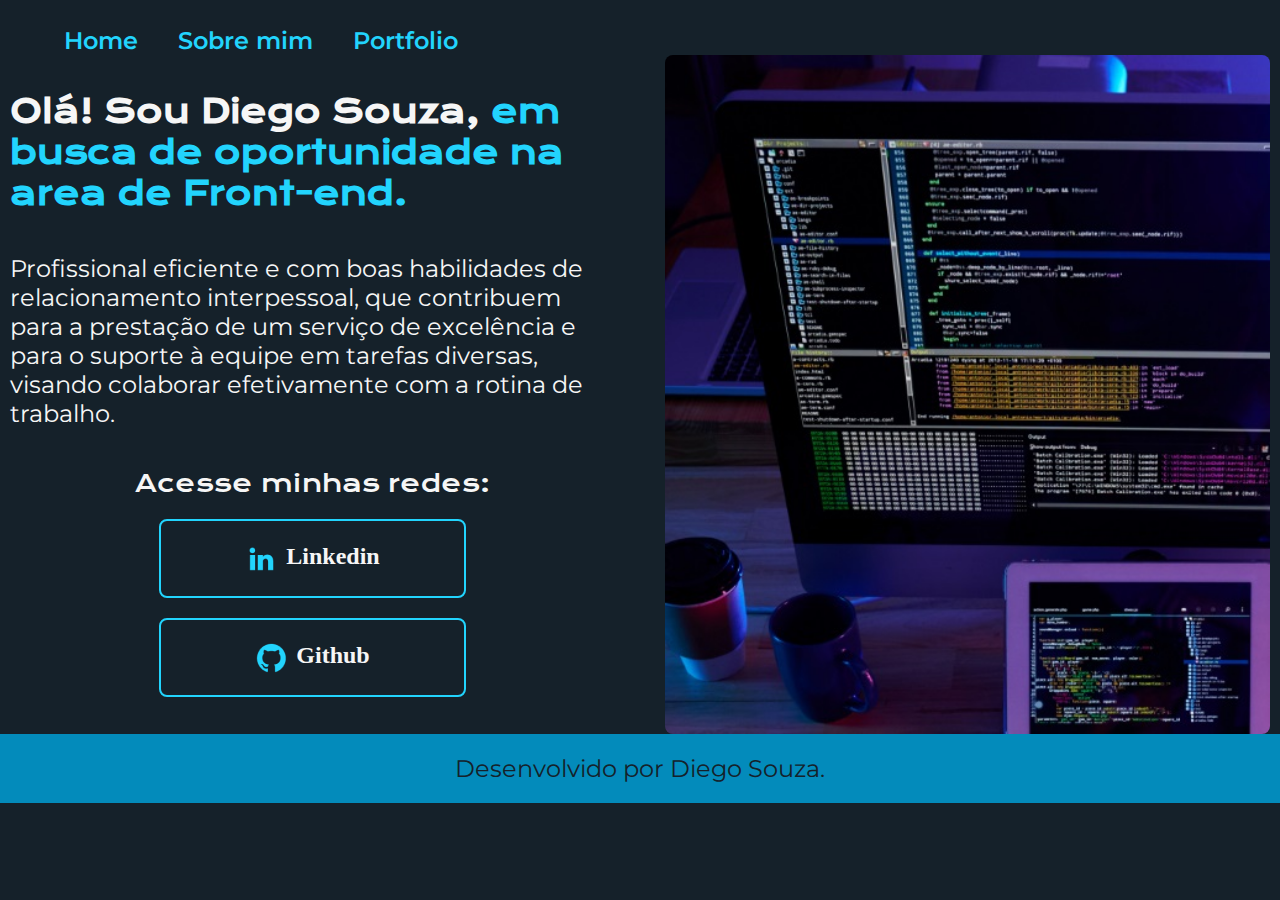
<file: index.html>
<!DOCTYPE html>
<html lang="pt-br">
<head>
    <meta charset="UTF-8">
    <meta name="viewport" content="width=device-width, initial-scale=1.0">
    <title>Portfolio</title>
    <link rel="stylesheet" href="./styles/style.css">
    <link rel="stylesheet" href="./styles/responsivo.css">
    
</head>
<body>
    <header class="cabecalho">
        <nav class="cabecalho__menu">
            <a class="cabecalho__menu__link" href="index.html">Home</a>  
            <a class="cabecalho__menu__link" href="about.html">Sobre mim</a> 
            <a class="cabecalho__menu__link" href="portfolio.html">Portfolio</a> 
        </nav>
    </header>
    <main class="container">
        <section class="container__conteudo">
            <h1 class="container__conteudo__titulo"> Olá! Sou Diego Souza, <strong class="destaque__titulo">em busca de oportunidade na area de Front-end.</strong></h1>
            <p class="container__conteudo__texto">Profissional eficiente e com boas habilidades de relacionamento interpessoal, que contribuem para a prestação de um serviço de excelência e para o suporte à equipe em tarefas diversas, visando colaborar efetivamente com a rotina de trabalho.</p>

            <div class="container__links">
                <h2 class="container__links__subtitulo">Acesse minhas redes:</h2>
                <a class="container__links__navegacao" href="https://linkedin.com/in/diego-souza-devv">
                    <img src="./assets/linkedin.png" alt="logo Linkedin">
                    Linkedin
                </a>

                <a class="container__links__navegacao" href="https://github.com/diegofpolis">
                    <img src="./assets/github.png" alt="logo github">
                    Github
                </a>
            </div>
        </section>
        <img class="container__imagem" src="./assets/trabalhando.jpg" alt="um homem programando">
    </main>
    <footer class="rodape">
        <p>Desenvolvido por Diego Souza.</p>
    </footer>
</body>
</html>
</file>
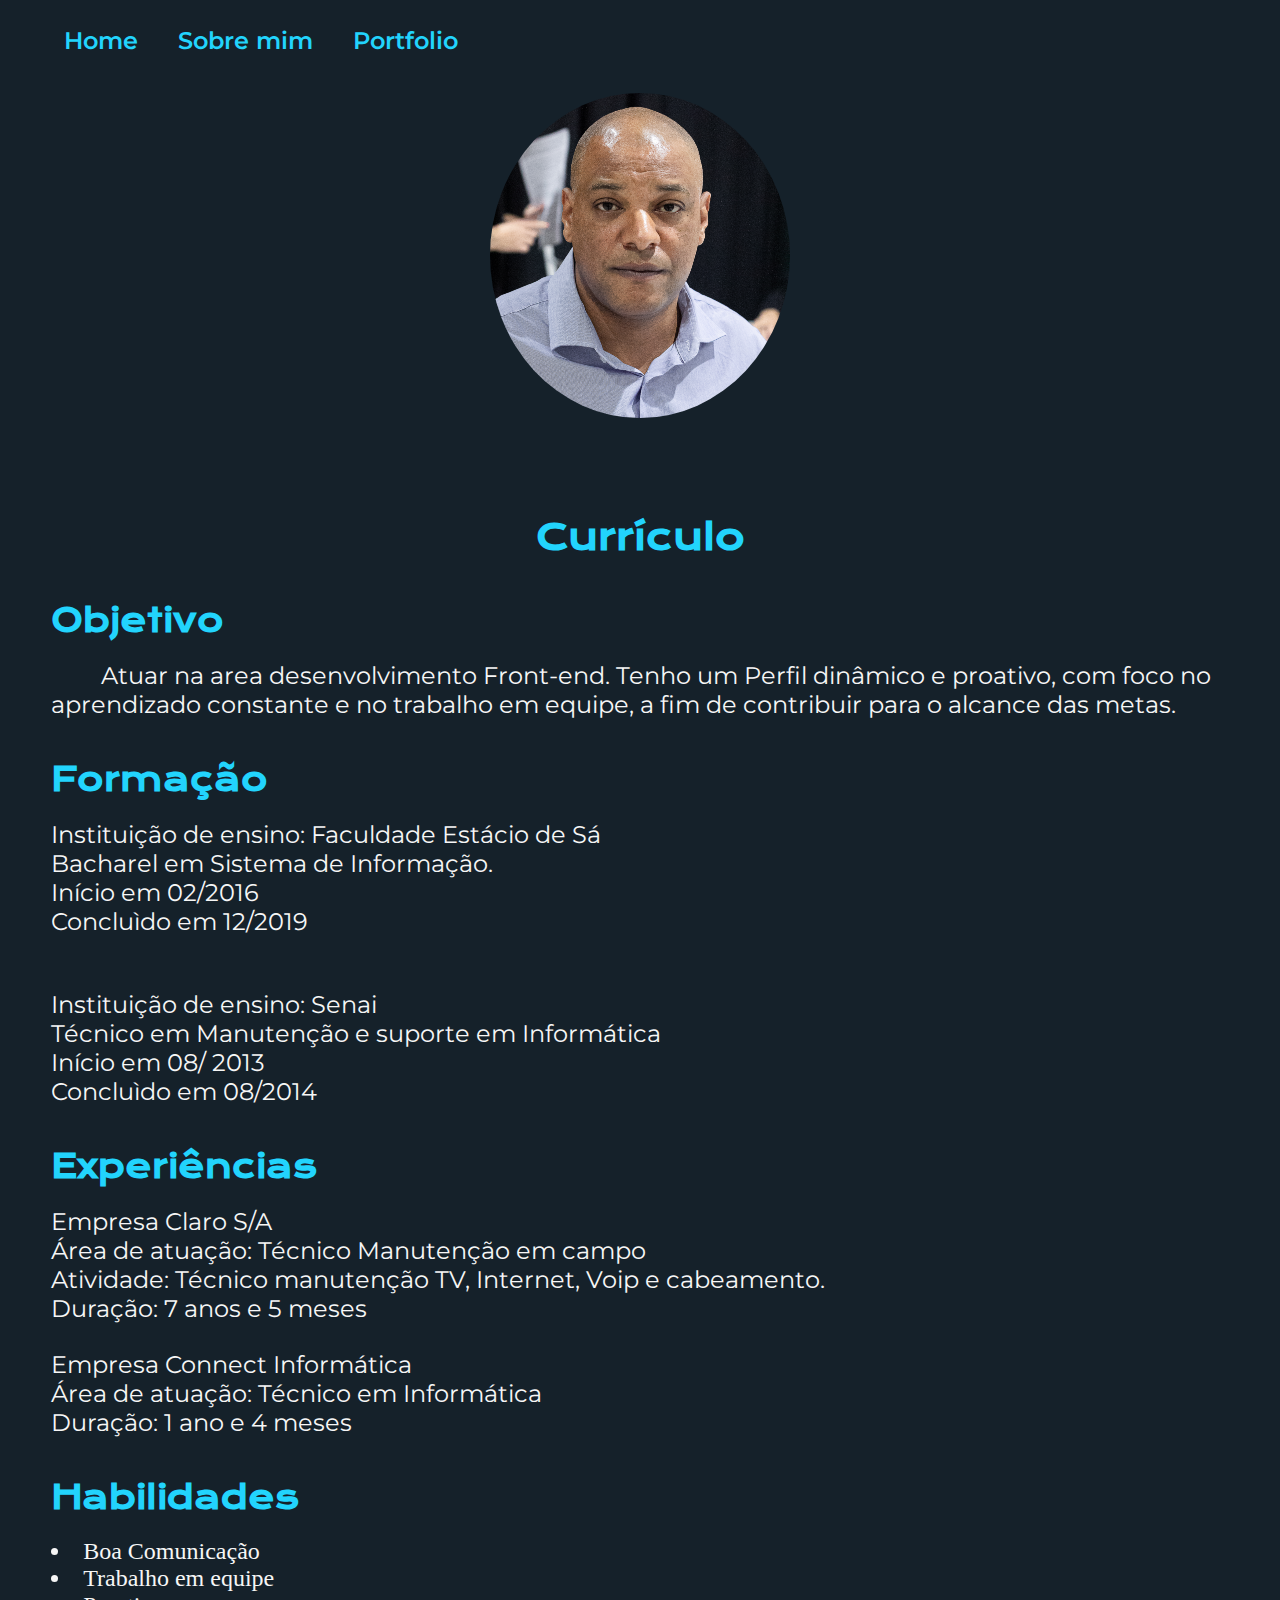
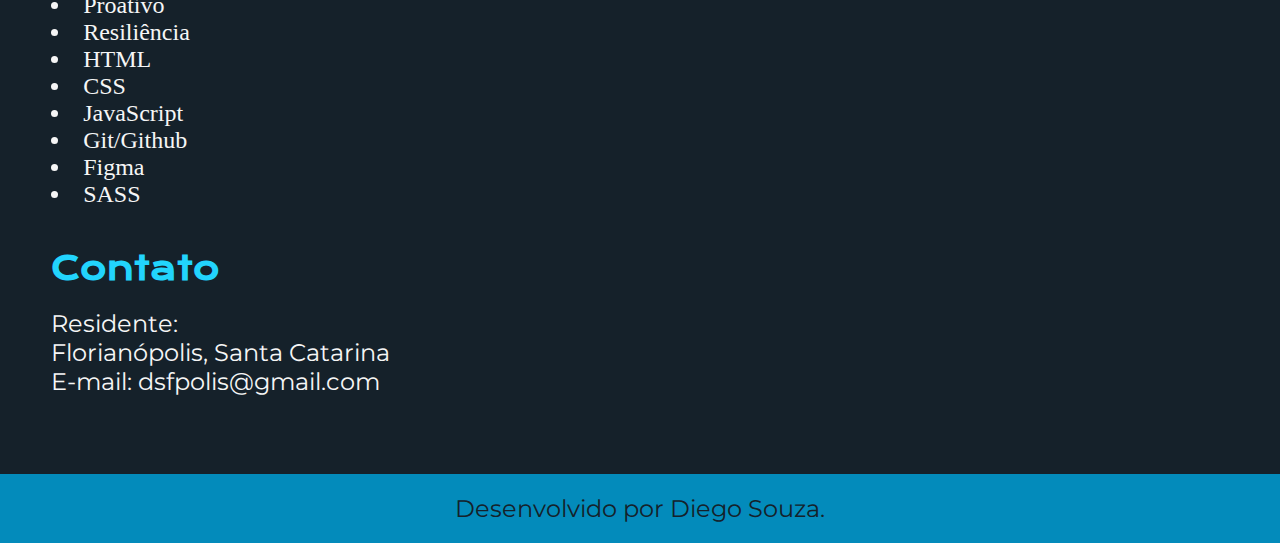
<file: about.html>
<!DOCTYPE html>
<html lang="pt-br">
<head>
    <meta charset="UTF-8">
    <meta name="viewport" content="width=device-width, initial-scale=1.0">
    <title>Sobre mim</title>
    <link rel="stylesheet" href="./styles/about.css">
    <link rel="stylesheet" href="./styles/responsivo.css">
</head>
<body>
    <header class="cabecalho">
        <nav class="cabecalho__menu">
            <a class="cabecalho__menu__link" href="index.html">Home</a>  
            <a class="cabecalho__menu__link" href="about.html">Sobre mim</a> 
            <a class="cabecalho__menu__link" href="portfolio.html">Portfolio</a> 
        </nav>
    </header>
    <main>
            <div class="container__imagem__about">
                <img class="imagem__perfil" src="./assets/perfil-foto.png" alt="Foto perfil Diego Souza">
            </div>
            <section class="container__about">
                <h1 class="container__titulo">Currículo</h1>
                <div class="container__corriculo">
                    <h2 class="container__subtitulo">Objetivo</h2>
                    <p class="container__texto paragrafo" >Atuar na area desenvolvimento Front-end. Tenho um Perfil dinâmico e proativo, com foco no aprendizado constante e no trabalho em equipe, a fim de contribuir para o alcance das metas.</p>
                </div>
                <div class="container__corriculo">
                    <h2 class="container__subtitulo">Formação</h2>
                    <p class="container__texto">Instituição de ensino: Faculdade Estácio de Sá<br>
                        Bacharel em Sistema de Informação.<br>
                        Início em 02/2016<br> Concluìdo em 12/2019</p><br><br>
                    <p class="container__texto">Instituição de ensino: Senai<br> 
                        Técnico em Manutenção e suporte em Informática<br>
                        Início em 08/ 2013<br> Concluìdo em 08/2014</p>
                </div>
                <div class="container__corriculo">
                    <h2 class="container__subtitulo">Experiências</h2>
                    <p class="container__texto">Empresa Claro S/A<br>
                        Área de atuação: Técnico Manutenção em campo<br>
                        Atividade: Técnico manutenção TV, Internet, Voip e cabeamento.<br>
                        Duração: 7 anos e 5 meses</p><br>
                    <p class="container__texto"> Empresa Connect Informática<br>
                        Área de atuação: Técnico em Informática<br>
                        Duração: 1 ano e 4 meses </p>
                </div>
                
                <div class="container__corriculo">
                    <h2 class="container__subtitulo">Habilidades</h2>
                    <ul class="container__subtitulo__lista">
                        <li class="lista__item">Boa Comunicação</li>
                        <li class="lista__item">Trabalho em equipe</li>
                        <li class="lista__item">Proativo</li>
                        <li class="lista__item">Resiliência</li>
                        <li class="lista__item">HTML</li>
                        <li class="lista__item">CSS</li>
                        <li class="lista__item">JavaScript</li>
                        <li class="lista__item">Git/Github</li>
                        <li class="lista__item">Figma</li>
                        <li class="lista__item">SASS</li>

                    </ul>
                </div>
                <div class="container__corriculo">
                    <h2 class="container__subtitulo">Contato</h2>
                    <p class="container__texto">Residente:<br>
                        Florianópolis, Santa Catarina<br>
                        E-mail: dsfpolis@gmail.com</p><br>
                    
                </div>
        </section>
    </main>
    <footer class="rodape">
        <p>Desenvolvido por Diego Souza.</p>
    </footer>
</body>
</html>
</file>
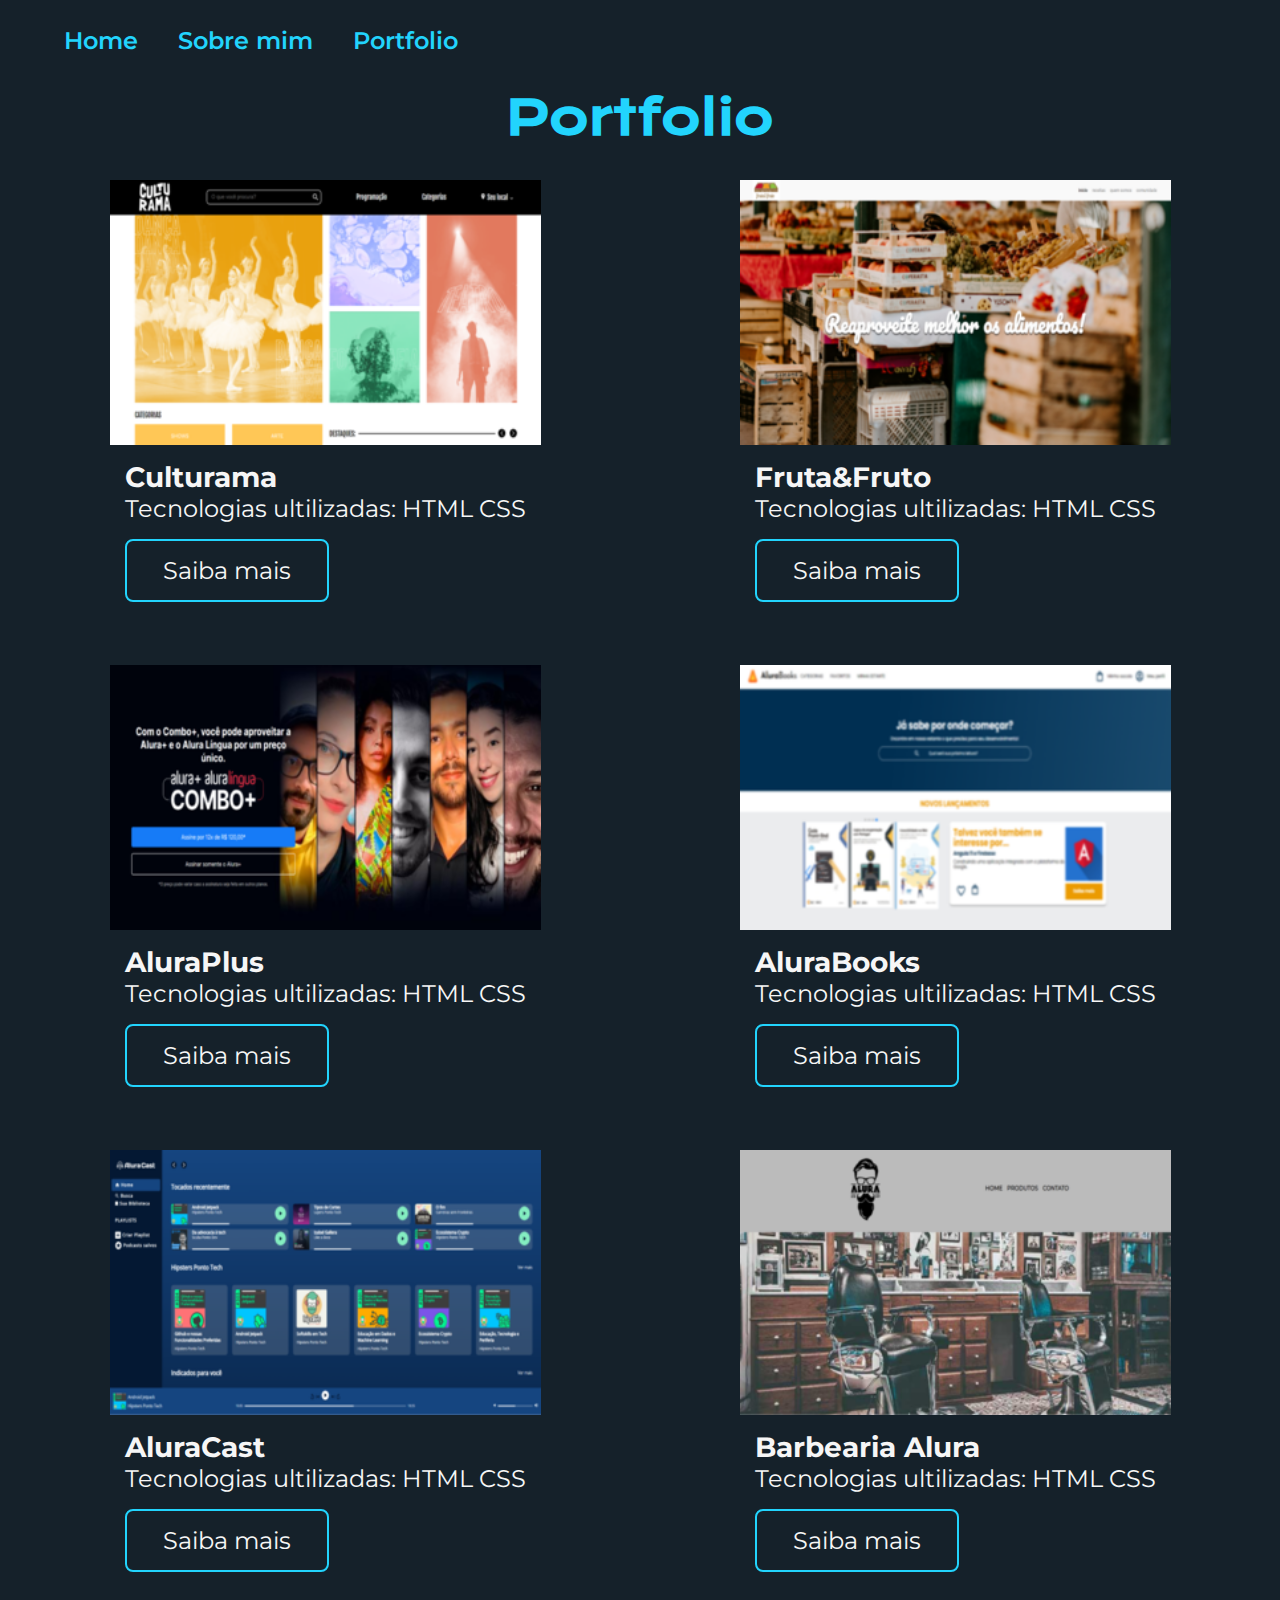
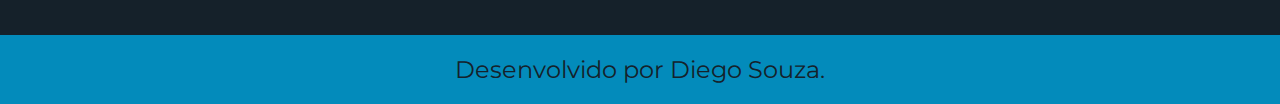
<file: portfolio.html>
<!DOCTYPE html>
<html lang="pt-br">
<head>
    <meta charset="UTF-8">
    <meta name="viewport" content="width=device-width, initial-scale=1.0">
    <title>Portfolio</title>
    <link rel="stylesheet" href="./styles/portfolio.css">
    <link rel="stylesheet" href="./styles/responsivo.css">
</head>
<body>
    <header class="cabecalho">
        <nav class="cabecalho__menu">
            <a class="cabecalho__menu__link" href="index.html">Home</a>  
            <a class="cabecalho__menu__link" href="about.html">Sobre mim</a> 
            <a class="cabecalho__menu__link" href="portfolio.html">Portfolio</a> 
        </nav>
    </header>
    <main>
        <section>
            <h1 class="portfolio__titulo">Portfolio</h1>
        </section>
        <section class="portfolios">
            <div class="portfolio">
                <img src="./assets/Culturama.png" class="card__imagem" alt="pagina inicial Culturama">  
                <div class="portfolio__conteudo">
                    <h3 class="portfolio__subtitulo">Culturama</h3>
                    <p class="portfolio__descricao">Tecnologias ultilizadas: HTML CSS</p>
                    <a class="botao" href="https://culturama-flame.vercel.app/" target="_blank">Saiba mais</a>
                </div>
            </div>
            <div class="portfolio">
                <img src="./assets/fruta&fruto.png" class="card__imagem" alt="pagina inicial fruta e fruto">  
                <div class="portfolio__conteudo">
                    <h3 class="portfolio__subtitulo">Fruta&Fruto</h3>
                    <p class="portfolio__descricao">Tecnologias ultilizadas: HTML CSS</p>
                    <a class="botao" href="https://fruta-fruto-nine-phi.vercel.app/" target="_blank">Saiba mais</a>
                </div>
            </div>
            <div class="portfolio">
                <img src="./assets/Alura-plus.png" class="card__imagem" alt="pagina inicial alura plus">  
                <div class="portfolio__conteudo">
                    <h3 class="portfolio__subtitulo">AluraPlus</h3>
                    <p class="portfolio__descricao">Tecnologias ultilizadas: HTML CSS</p>
                    <a class="botao" href="https://alura-plus-three-alpha-44.vercel.app/" target="_blank">Saiba mais</a>
                </div>
            </div>
            <div class="portfolio">
                <img src="./assets/AluraBooks.png" class="card__imagem" alt="pagina inicial alura Books"> 
                <div class="portfolio__conteudo">
                    <h3 class="portfolio__subtitulo">AluraBooks</h3>
                    <p class="portfolio__descricao">Tecnologias ultilizadas: HTML CSS</p>
                    <a class="botao" href="https://alurabooks-wheat-alpha.vercel.app/" target="_blank">Saiba mais</a>
                </div>
            </div>
            <div class="portfolio">
                <img src="./assets/aluraCast.png" class="card__imagem" alt="pagina inicial alura cast">  
                <div class="portfolio__conteudo">
                    <h3 class="portfolio__subtitulo">AluraCast</h3>
                    <p class="portfolio__descricao">Tecnologias ultilizadas: HTML CSS</p>
                    <a class="botao" href="https://aluracast-ten.vercel.app/" target="_blank">Saiba mais</a>
                </div>
            </div>           
            <div class="portfolio">
                <img src="./assets/Barbearia.png" class="card__imagem" alt="pagina inicial Barbearia alura">  
                <div class="portfolio__conteudo">
                    <h3 class="portfolio__subtitulo">Barbearia Alura</h3>
                    <p class="portfolio__descricao">Tecnologias ultilizadas: HTML CSS</p>
                    <a class="botao" href="https://barbearia-alura-five-eta.vercel.app/" target="_blank">Saiba mais</a>
                </div>
            </div>
        </section>
    </main>
    <footer class="rodape">
        <p>Desenvolvido por Diego Souza.</p>
    </footer>
</body>
</html>
</file>
<file: styles/style.css>
@import url('https://fonts.googleapis.com/css2?family=Krona+One&family=Montserrat:wght@400;600&display=swap');

:root {
    --cor-um: #15212a;
    --cor--dois: #f6f6f6;
    --cor-tres: #22d4fd;
    --cor-quatro: #038bbb;
    --cor-hover: #272727;
    --fonte-um: 'Krona One', sans-serif;
    --fonte-dois: 'Montserrat', sans-serif;
    --fonte-24px: 1.5rem;
}

* {
    margin: 0;
    padding: 0;
}

body{
    box-sizing: border-box;
    background-color: var(--cor-um);
    color: var(--cor--dois);
    font-size: var(--fonte-24px);
}

.cabecalho {
    padding: 2% 0 0 5%;
    
}

.cabecalho__menu {
    display: flex;
    gap: 40px
}

.cabecalho__menu__link {
    font-family: var(--fonte-dois);
    font-size: var(--fonte-24px); 
    font-weight: 600;
    color: var(--cor-tres);
    text-decoration: none;
}

.container{
    display: flex;
    align-items: center;
    justify-content: space-between;
    padding: 2% 5%;
    gap: 50px
    
}

.container__conteudo {
    display: flex;
    width: 50%;
    flex-direction: column; 
    gap: 40px;
}

.container__conteudo__titulo {
    font-size: 2rem;
    font-family: var(--fonte-um);
}

.destaque__titulo{
    color:var(--cor-tres);
}

.container__conteudo__texto {
    font-family: var(--fonte-dois);
    font-weight: 400;
}

.container__links {
    display: flex;
    flex-direction: column;
    justify-content: space-between;
    align-items: center;
    gap: 20px;
}

.container__links__subtitulo {
    font-family: var(--fonte-um);
    font-size: var(--fonte-24px);
    font-weight: 400;
}

.container__links__navegacao {
    display: flex;
    justify-content: center;
    gap: 8px;
    border: 2px solid var(--cor-tres);
    width: 50%;
    text-align: center;
    border-radius: 8px;
    font-size: var(--fonte-24px);
    padding: 21.5px 0;
    text-decoration: none;
    color: var(--cor--dois);
    font-weight: 600;
}

.container__links__navegacao:hover {
    background-color: var(--cor-hover);
    padding: 3%;
}

.container__imagem {
    width: 50%;
    border-radius: 8px;
}

.rodape {
    background-color: var(--cor-quatro);
    padding: 20px;
    text-align: center;
    font-family: var(--fonte-dois);
    font-weight: 400;
    color: var(--cor-um);
}
</file>
<file: styles/responsivo.css>
@media(max-width: 720px){
    .cabecalho {
        padding: 7% 2%;
        
    }

    .cabecalho__menu {
        justify-content: center;
        gap: 10px;
    }

    .container {
        flex-direction: column-reverse;
        padding: 5%;
    }

    .container__conteudo {
       width: auto; 
    }
}

@media (max-width: 1366px) {
    .portfolios {
        padding: 0 10px ; 
    }
    .container {
       padding: 0 10px ; 
    }
}
</file>
<file: styles/about.css>
@import url("./style.css");


.container__imagem__about{
    text-align: center;
    padding: 3%;
}

.imagem__perfil {
    border-radius: 100%;
}

.container__titulo{
    font-family: var(--fonte-um);
    font-size: 36px;
    text-align: center;
    margin-bottom: 40px;
    color: var(--cor-tres);
}

.container__about {
    margin: 4%;
    
}

.container__corriculo {
    text-align: justify;
    margin-bottom: 40px;
}

.container__subtitulo {
    font-family: var(--fonte-um);
    font-size: 32px;
    padding-bottom: 20px;
    color: var(--cor-tres);
}

.container__texto {
    font-family: var(--fonte-dois);
    text-align: initial;

}
.paragrafo {
    text-indent: 50px;
}

.container__subtitulo__lista {
    list-style-position: inside;
}
</file>
<file: styles/portfolio.css>
@import url(./style.css);



.portfolio__titulo {
    text-align: center;
    padding: 2rem 0;
    color: var(--cor-tres);
    font-family: var(--fonte-um);
}

.portfolios {
    display: flex;
    flex-wrap: wrap;
    justify-content: space-around;
    padding: 1rem;
    
    
}

.portfolio {
    display: flex;
    flex-direction: column;
    margin-bottom: 3rem;
}

.portfolio__conteudo {
    padding: 15px;
    font-family: var(--fonte-dois);
    
}

.botao {
    
    display: flex;
    justify-content: center;
    text-decoration: none;
    border: solid 2px var(--cor-tres);
    border-radius: 8px;
    padding: 15px 0;
    width: 50%;
    margin-top: 1rem;
    color: var(--cor-dois);
    font-family: var(--fonte-dois);

}

.botao:hover {
    background-color: var(--hover);
    padding: 5%;
}
</file>
